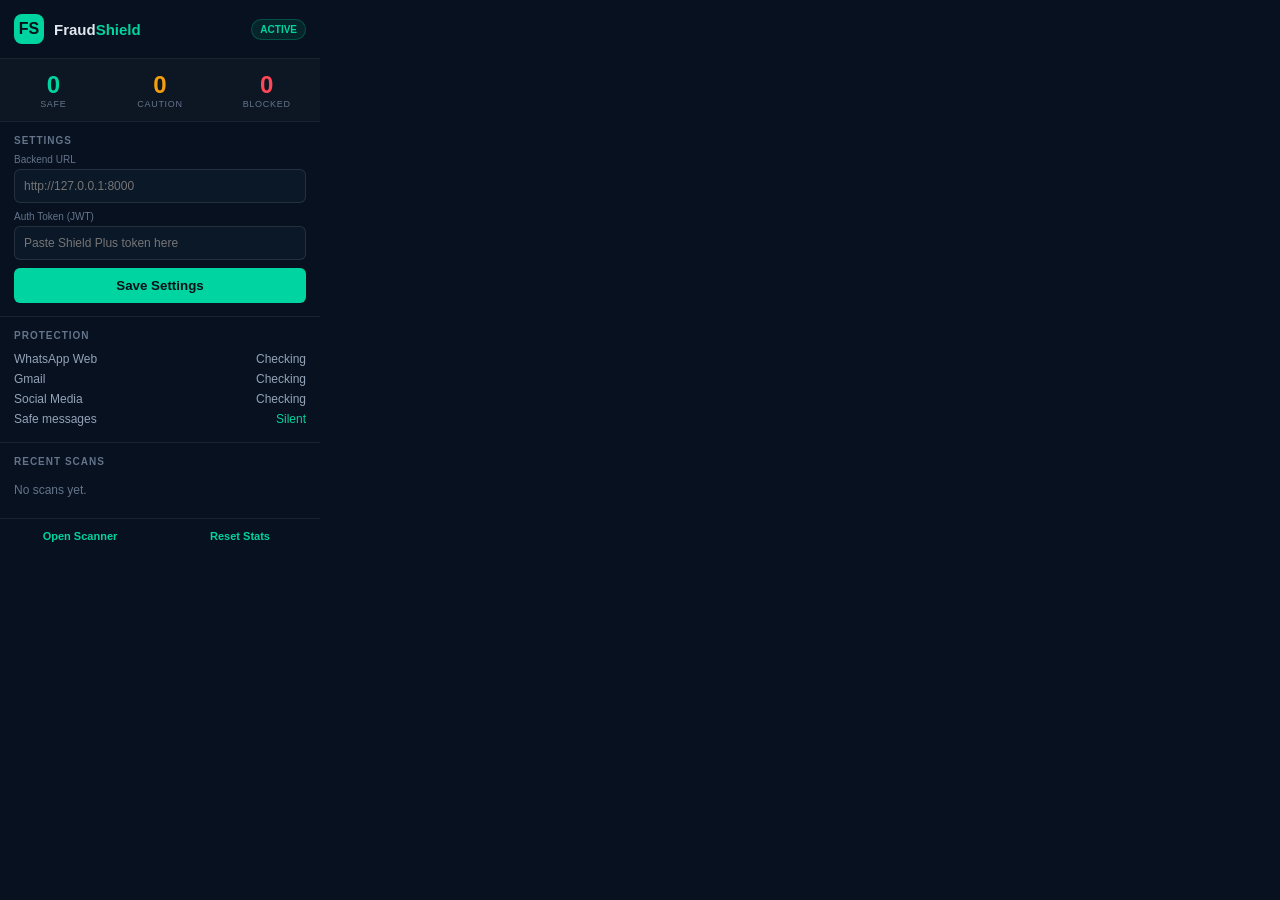
<file: extension/popup.html>
<!DOCTYPE html>
<html lang="en">
<head>
<meta charset="UTF-8">
<style>
*{box-sizing:border-box;margin:0;padding:0}
body{width:320px;background:#07111f;color:#e2e8f0;font-family:Inter,-apple-system,BlinkMacSystemFont,"Segoe UI",sans-serif}
.header{display:flex;align-items:center;gap:10px;padding:14px;border-bottom:1px solid rgba(255,255,255,.08)}
.logo{width:30px;height:30px;border-radius:8px;background:#00d4a0;color:#061018;font-weight:900;display:flex;align-items:center;justify-content:center}
.brand{font-size:15px;font-weight:800;flex:1}.brand span{color:#00d4a0}
.status{font-size:10px;color:#00d4a0;border:1px solid rgba(0,212,160,.25);background:rgba(0,212,160,.1);border-radius:999px;padding:4px 8px;font-weight:800}
.stats{display:grid;grid-template-columns:repeat(3,1fr);border-bottom:1px solid rgba(255,255,255,.08)}
.stat{padding:12px;text-align:center;background:rgba(255,255,255,.025)}
.num{font-size:24px;font-weight:900}.safe .num{color:#00d4a0}.med .num{color:#f59e0b}.high .num{color:#ff4757}
.lbl{font-size:9px;color:#64748b;text-transform:uppercase;letter-spacing:.08em}
.section{padding:13px 14px;border-bottom:1px solid rgba(255,255,255,.08)}
.title{font-size:10px;color:#64748b;text-transform:uppercase;letter-spacing:.1em;margin-bottom:8px;font-weight:800}
.field{width:100%;background:#0b1828;border:1px solid rgba(255,255,255,.1);border-radius:6px;color:#e2e8f0;padding:9px;font-size:12px;margin-bottom:8px}
.btn{width:100%;border:none;border-radius:6px;background:#00d4a0;color:#061018;padding:10px;font-weight:900;cursor:pointer}
.row{display:flex;justify-content:space-between;font-size:12px;color:#94a3b8;padding:3px 0}.on{color:#00d4a0}.off{color:#64748b}
.scan{display:flex;gap:8px;align-items:center;padding:7px 0;border-bottom:1px solid rgba(255,255,255,.05)}
.scan:last-child{border-bottom:none}.dot{width:8px;height:8px;border-radius:50%;background:#00d4a0}.dot.MEDIUM{background:#f59e0b}.dot.HIGH{background:#ff4757}
.scan-main{flex:1;min-width:0}.scan-title{font-size:12px;white-space:nowrap;overflow:hidden;text-overflow:ellipsis}.scan-meta{font-size:10px;color:#64748b}.score{font-weight:900;font-size:12px}
.empty{font-size:12px;color:#64748b;padding:8px 0}
.links{display:flex}.link{flex:1;padding:11px;text-align:center;color:#00d4a0;background:transparent;border:none;cursor:pointer;font-size:11px;font-weight:800}
</style>
</head>
<body>
<div class="header">
  <div class="logo">FS</div>
  <div class="brand">Fraud<span>Shield</span></div>
  <div class="status">ACTIVE</div>
</div>
<div class="stats">
  <div class="stat safe"><div class="num" id="lowCount">0</div><div class="lbl">Safe</div></div>
  <div class="stat med"><div class="num" id="medCount">0</div><div class="lbl">Caution</div></div>
  <div class="stat high"><div class="num" id="highCount">0</div><div class="lbl">Blocked</div></div>
</div>
<div class="section">
  <div class="title">Settings</div>
  <label style="font-size:10px;color:#64748b;display:block;margin-bottom:4px;">Backend URL</label>
  <input class="field" id="apiBase" placeholder="http://127.0.0.1:8000">
  <label style="font-size:10px;color:#64748b;display:block;margin-bottom:4px;">Auth Token (JWT)</label>
  <input class="field" type="password" id="authToken" placeholder="Paste Shield Plus token here">
  <button class="btn" id="saveSettings">Save Settings</button>
</div>
<div class="section">
  <div class="title">Protection</div>
  <div class="row"><span>WhatsApp Web</span><span id="waState">Checking</span></div>
  <div class="row"><span>Gmail</span><span id="gmState">Checking</span></div>
  <div class="row"><span>Social Media</span><span id="socState">Checking</span></div>
  <div class="row"><span>Safe messages</span><span class="on">Silent</span></div>
</div>
<div class="section">
  <div class="title">Recent Scans</div>
  <div id="recentScans"><div class="empty">No scans yet.</div></div>
</div>
<div class="links">
  <button class="link" id="openScanner">Open Scanner</button>
  <button class="link" id="resetStats">Reset Stats</button>
</div>
<script src="popup.js"></script>
</body>
</html>
</file>
